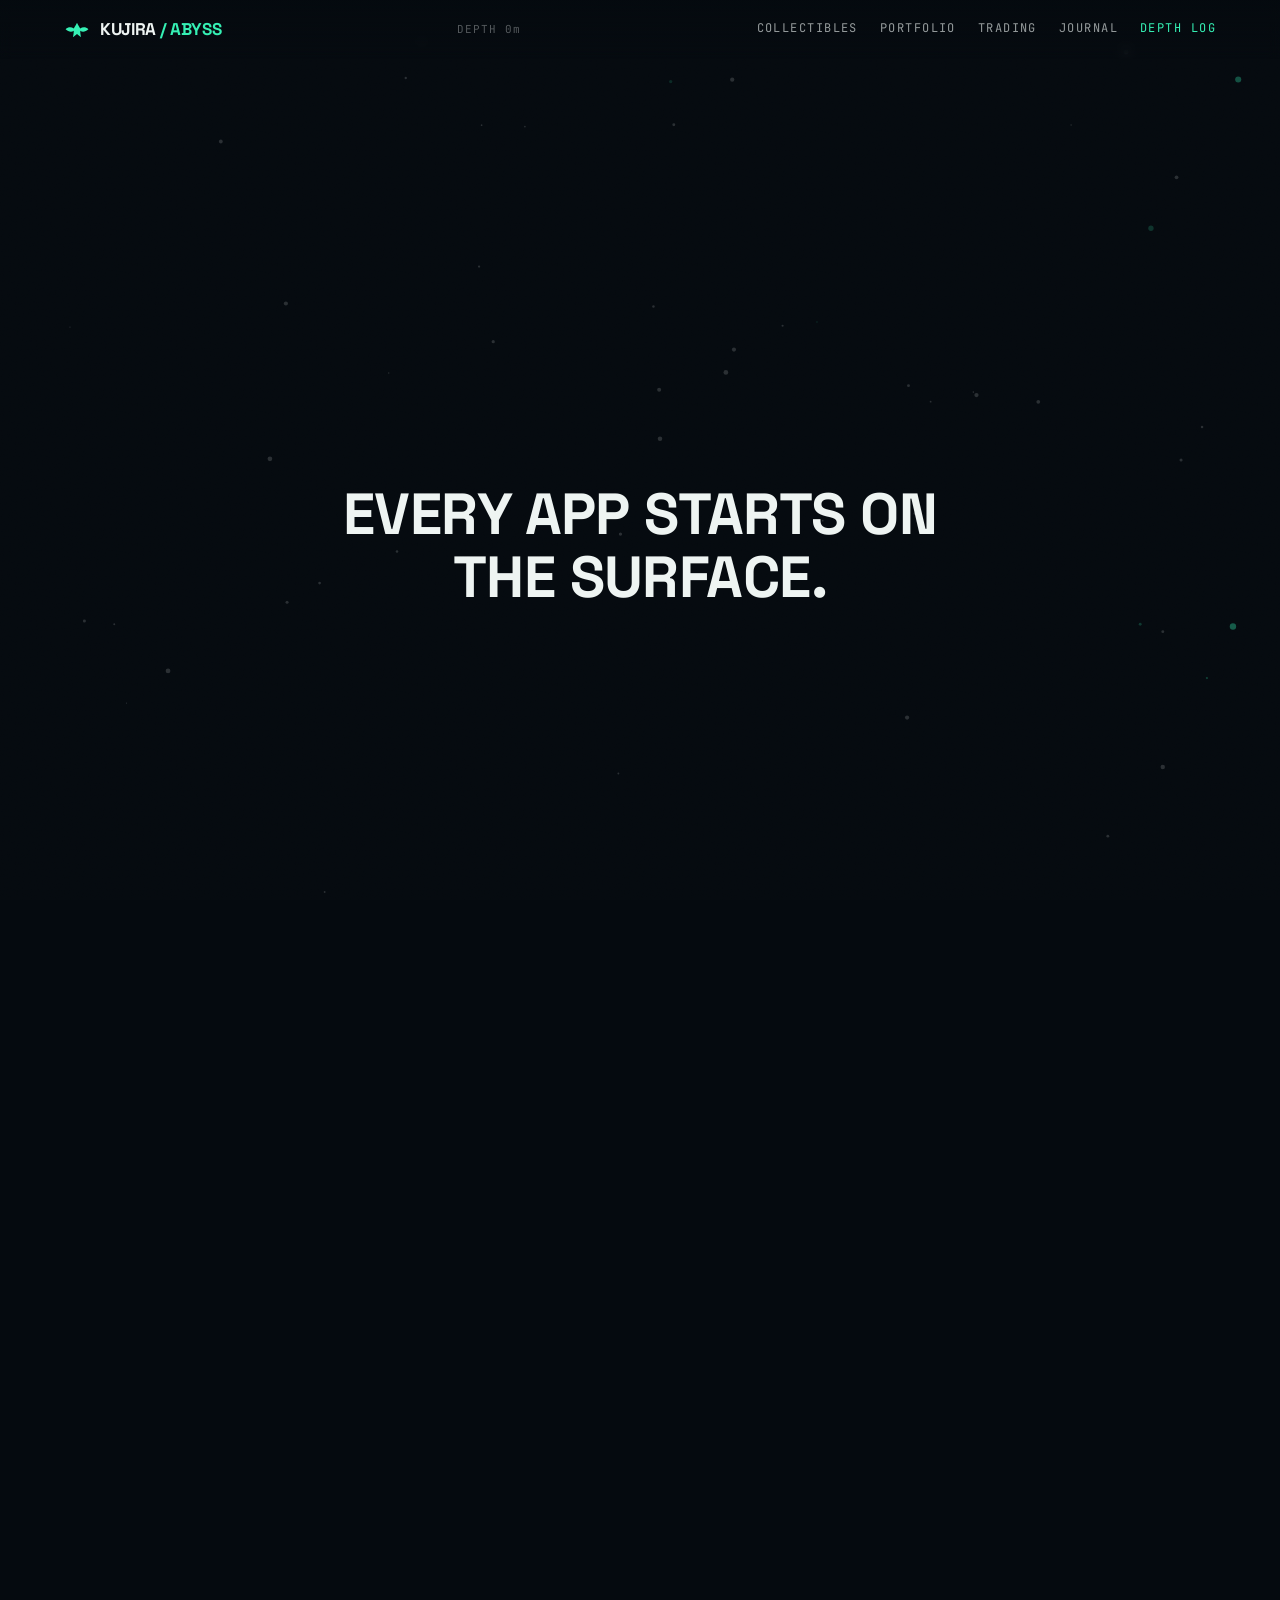
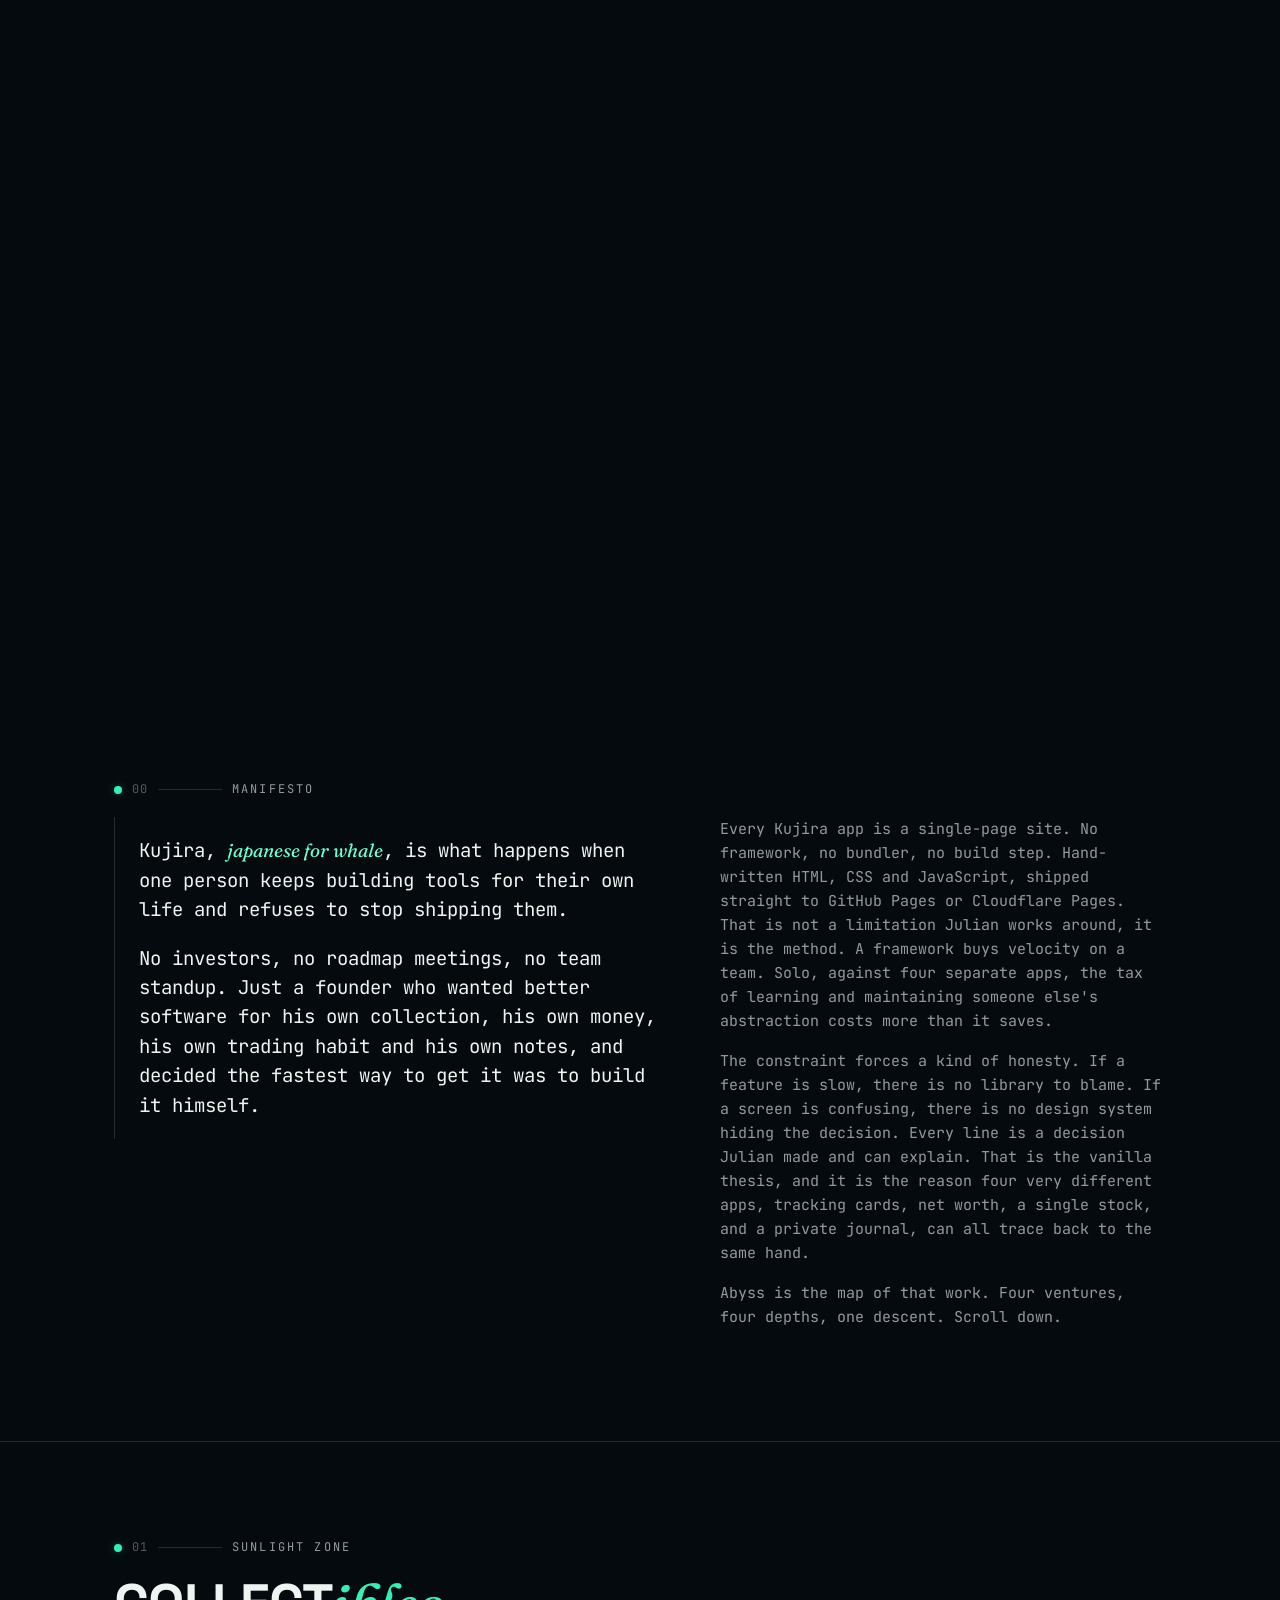
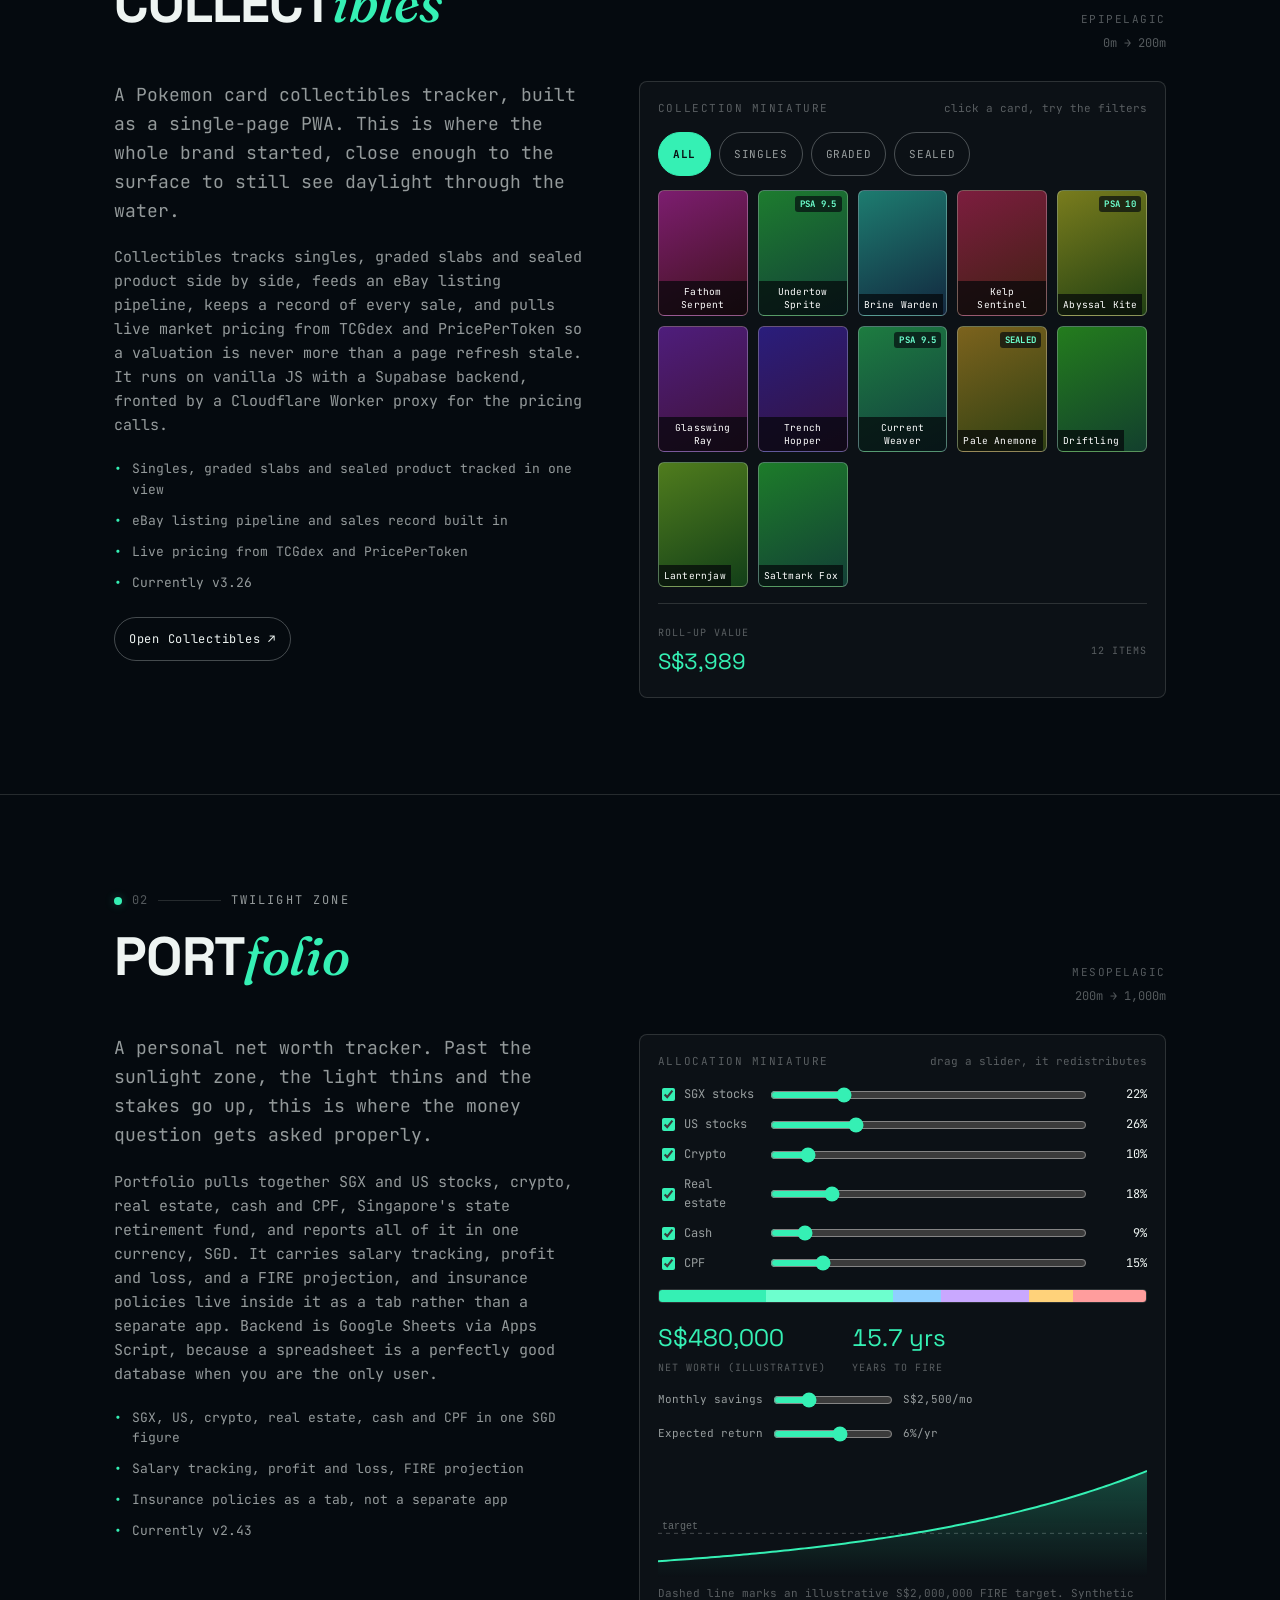
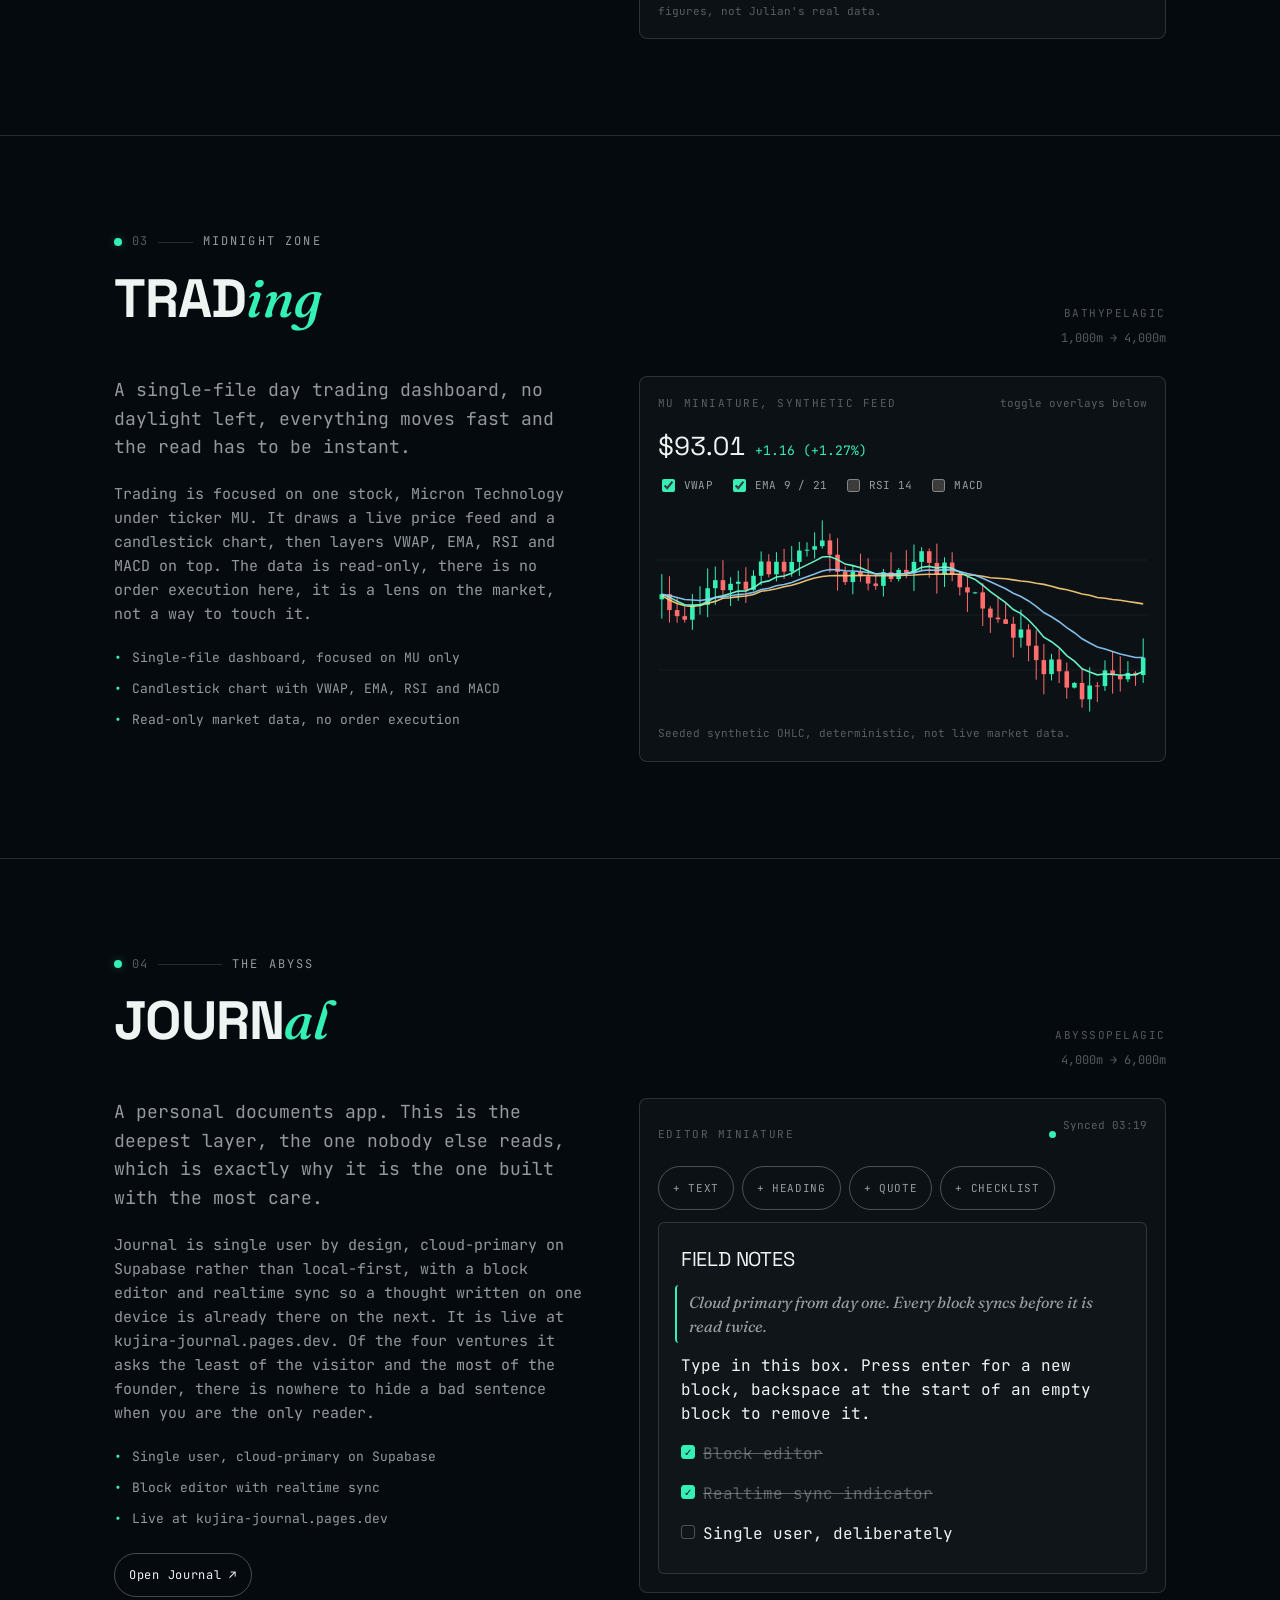
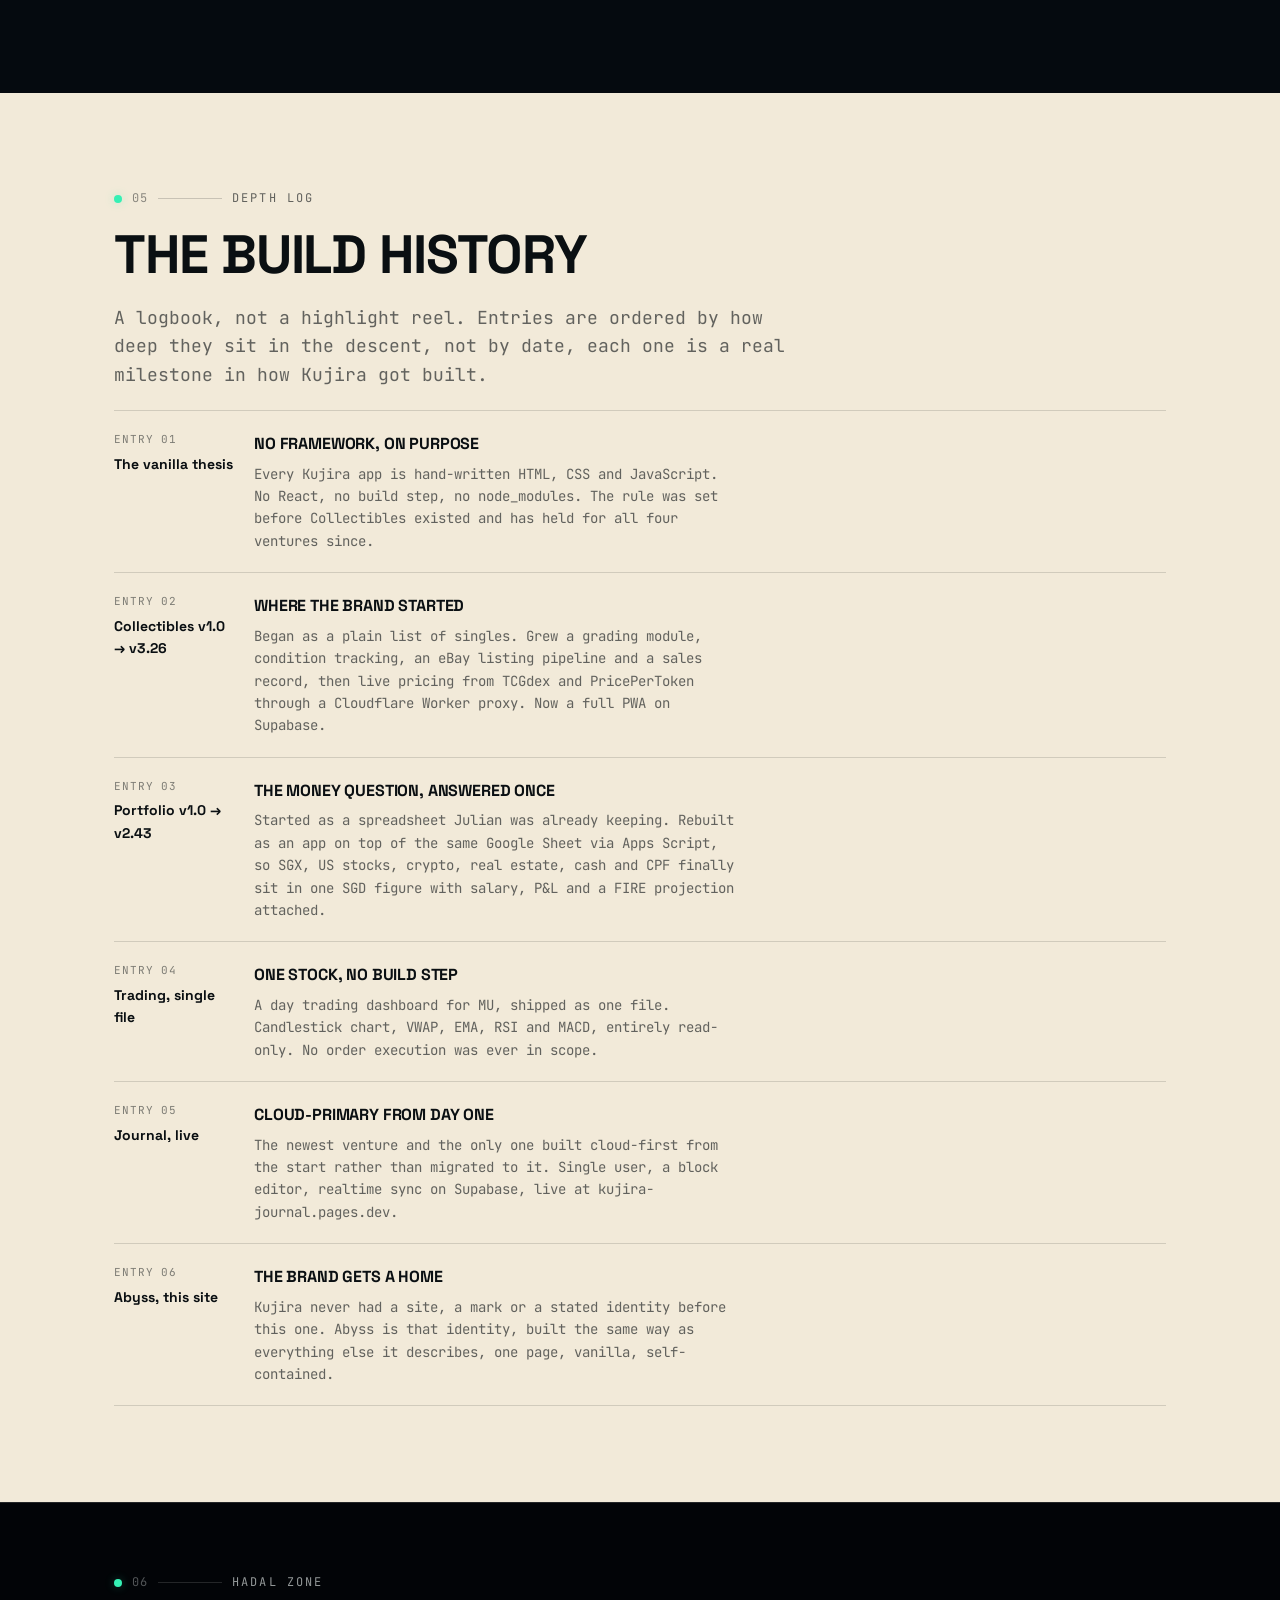
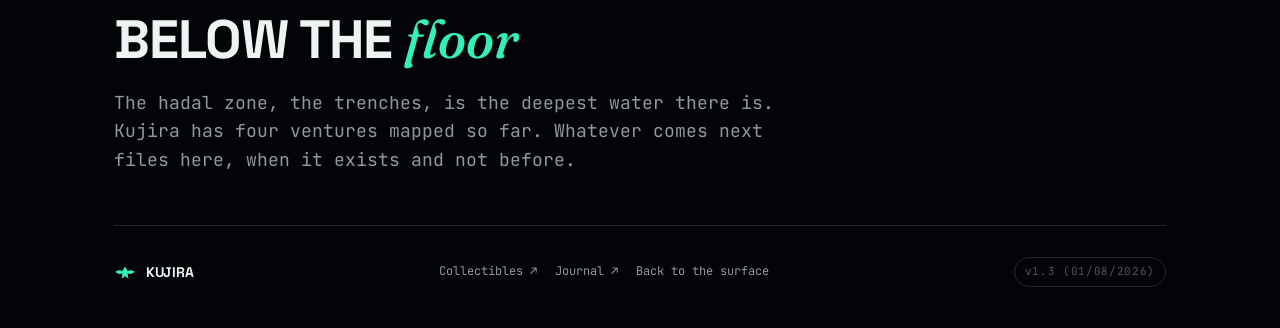
<file: index.html>
<!DOCTYPE html>
<html lang="en-SG">
<head>
<meta charset="UTF-8">
<meta name="viewport" content="width=device-width, initial-scale=1, viewport-fit=cover">
<title>ABYSS, the Kujira brand site</title>
<meta name="description" content="ABYSS is the brand site for Kujira, a solo-built family of small, sharp web apps. Descend through Collectibles, Portfolio, Trading and Journal.">
<link rel="icon" href="data:image/svg+xml,%3Csvg xmlns='http://www.w3.org/2000/svg' viewBox='0 0 64 40'%3E%3Cpath fill='%2335f0b4' d='M32 2 C28 10 24 16 24 16 C18 12 10 12 4 18 C10 24 18 26 24 22 C24 30 22 38 22 38 L32 30 L42 38 C42 38 40 30 40 22 C46 26 54 24 60 18 C54 12 46 12 40 16 C40 16 36 10 32 2 Z'/%3E%3C/svg%3E">
<link rel="preconnect" href="https://fonts.googleapis.com">
<link rel="preconnect" href="https://fonts.gstatic.com" crossorigin>
<link href="https://fonts.googleapis.com/css2?family=JetBrains+Mono:wght@400;500;700&family=Space+Grotesk:wght@700&family=Fraunces:ital,wght@1,400;1,500&display=swap" rel="stylesheet">
<link rel="stylesheet" href="./assets/style.css?v=20260729a">
</head>
<body>

<a class="skip-link" href="#main">Skip to content</a>

<!-- shared SVG sprite: whale fluke mark -->
<svg width="0" height="0" style="position:absolute" aria-hidden="true">
  <symbol id="whale-mark" viewBox="0 0 64 40">
    <path d="M32 2 C28 10 24 16 24 16 C18 12 10 12 4 18 C10 24 18 26 24 22 C24 30 22 38 22 38 L32 30 L42 38 C42 38 40 30 40 22 C46 26 54 24 60 18 C54 12 46 12 40 16 C40 16 36 10 32 2 Z" fill="currentColor"/>
  </symbol>
</svg>

<canvas id="particles" aria-hidden="true"></canvas>
<div class="grain" aria-hidden="true"></div>

<div id="boot" role="dialog" aria-label="Boot sequence">
  <svg class="boot-mark" viewBox="0 0 64 40" aria-hidden="true"><use href="#whale-mark"></use></svg>
  <div class="boot-line">Descent initiated</div>
  <div class="boot-depth" aria-live="polite">0m</div>
  <div class="boot-bar"><span></span></div>
  <button type="button" class="boot-skip">skip</button>
</div>

<header class="site-head">
  <a class="brand" href="#hero">
    <svg viewBox="0 0 64 40" style="color:var(--accent)" aria-hidden="true"><use href="#whale-mark"></use></svg>
    <span class="brand-name">KUJIRA <em>/ ABYSS</em></span>
  </a>
  <span class="depth-readout" id="depth-readout">DEPTH 0m</span>
  <nav class="site-nav" aria-label="Section navigation">
    <a href="#collectibles">Collectibles</a>
    <a href="#portfolio">Portfolio</a>
    <a href="#trading">Trading</a>
    <a href="#journal">Journal</a>
    <a href="#log">Depth log</a>
  </nav>
  <button class="nav-toggle" type="button" aria-label="Toggle navigation" aria-expanded="false">☰</button>
</header>

<main id="main">

  <!-- ================= HERO ================= -->
  <section id="hero-pin" data-zone="surface" aria-label="Introduction">
    <div class="sticky" id="hero">
      <p class="hero-line">Every app starts on the surface.</p>
      <p class="hero-line">Kujira builds <em>down</em>, not out.</p>
      <p class="hero-line">Four ventures. One founder. No framework.</p>

      <div class="hero-final">
        <svg class="hero-mark" viewBox="0 0 64 40" style="color:var(--accent)" aria-hidden="true"><use href="#whale-mark"></use></svg>
        <h1 class="hero-word">Welcome to the <em>Abyss</em></h1>
        <p class="hero-tag">Kujira is a personal parent brand. One founder in Singapore, building small, sharp, self-contained apps and sending each one <span class="serif">as deep as it needs to go</span>.</p>

        <div class="stat-row" aria-label="Kujira in numbers">
          <div class="stat"><div class="num" data-target="4" data-decimals="0">0</div><div class="cap">Ventures shipped</div></div>
          <div class="stat"><div class="num" data-target="0" data-decimals="0">0</div><div class="cap">Frameworks used</div></div>
          <div class="stat"><div class="num" data-target="1" data-decimals="0">0</div><div class="cap">Founder</div></div>
          <div class="stat"><div class="num" data-target="100" data-decimals="0" data-suffix="%">0</div><div class="cap">Vanilla JS</div></div>
        </div>

        <div class="scroll-cue"><span>begin the descent</span><span class="chev" aria-hidden="true"></span></div>
      </div>
    </div>
  </section>

  <!-- ================= MANIFESTO ================= -->
  <section id="manifesto" data-zone="surface">
    <div class="wrap">
      <div class="label"><span class="dot"></span><span class="num">00</span><span class="rule"></span><span class="cap">Manifesto</span></div>
      <div class="manifesto-grid">
        <div class="manifesto-thesis">
          <p>Kujira, <span class="serif">japanese for whale</span>, is what happens when one person keeps building tools for their own life and refuses to stop shipping them.</p>
          <p>No investors, no roadmap meetings, no team standup. Just a founder who wanted better software for his own collection, his own money, his own trading habit and his own notes, and decided the fastest way to get it was to build it himself.</p>
        </div>
        <div class="manifesto-body">
          <p class="body-copy">Every Kujira app is a single-page site. No framework, no bundler, no build step. Hand-written HTML, CSS and JavaScript, shipped straight to GitHub Pages or Cloudflare Pages. That is not a limitation Julian works around, it is the method. A framework buys velocity on a team. Solo, against four separate apps, the tax of learning and maintaining someone else's abstraction costs more than it saves.</p>
          <p class="body-copy">The constraint forces a kind of honesty. If a feature is slow, there is no library to blame. If a screen is confusing, there is no design system hiding the decision. Every line is a decision Julian made and can explain. That is the vanilla thesis, and it is the reason four very different apps, tracking cards, net worth, a single stock, and a private journal, can all trace back to the same hand.</p>
          <p class="body-copy">Abyss is the map of that work. Four ventures, four depths, one descent. Scroll down.</p>
        </div>
      </div>
    </div>
  </section>

  <!-- ================= COLLECTIBLES ================= -->
  <section class="venture" id="collectibles" data-zone="sunlight">
    <div class="wrap">
      <div class="venture-head">
        <div>
          <div class="label"><span class="dot"></span><span class="num">01</span><span class="rule"></span><span class="cap">Sunlight zone</span></div>
          <h2 class="section-title">Collect<em>ibles</em></h2>
        </div>
        <div class="venture-depth">
          <div class="zone-meta">Epipelagic</div>
          <div class="range">0m &rarr; 200m</div>
        </div>
      </div>

      <div class="venture-body">
        <div class="venture-copy">
          <p class="lede">A Pokemon card collectibles tracker, built as a single-page PWA. This is where the whole brand started, close enough to the surface to still see daylight through the water.</p>
          <p class="body-copy">Collectibles tracks singles, graded slabs and sealed product side by side, feeds an eBay listing pipeline, keeps a record of every sale, and pulls live market pricing from TCGdex and PricePerToken so a valuation is never more than a page refresh stale. It runs on vanilla JS with a Supabase backend, fronted by a Cloudflare Worker proxy for the pricing calls.</p>
          <ul class="facts">
            <li>Singles, graded slabs and sealed product tracked in one view</li>
            <li>eBay listing pipeline and sales record built in</li>
            <li>Live pricing from TCGdex and PricePerToken</li>
            <li>Currently v3.26</li>
          </ul>
          <div class="venture-links">
            <a class="pill-link" href="https://julianchow21.github.io/Kujira-Collectibles/" target="_blank" rel="noopener">Open Collectibles &#8599;</a>
          </div>
        </div>

        <div class="venture-widget">
          <div class="widget" id="coll-widget">
            <div class="widget-head">
              <span class="widget-title">Collection miniature</span>
              <span class="widget-hint">click a card, try the filters</span>
            </div>
            <div class="coll-toolbar" role="group" aria-label="Filter collection">
              <button type="button" class="chip" data-filter="all" aria-pressed="true">All</button>
              <button type="button" class="chip" data-filter="single" aria-pressed="false">Singles</button>
              <button type="button" class="chip" data-filter="graded" aria-pressed="false">Graded</button>
              <button type="button" class="chip" data-filter="sealed" aria-pressed="false">Sealed</button>
            </div>
            <div class="coll-grid" role="list" aria-label="Cards"></div>
            <div class="slab-panel"></div>
            <div class="coll-summary">
              <div><span class="cap">Roll-up value</span><br><span class="val coll-value">S$0</span></div>
              <div><span class="cap coll-count">0 items</span></div>
            </div>
          </div>
        </div>
      </div>
    </div>
  </section>

  <!-- ================= PORTFOLIO ================= -->
  <section class="venture" id="portfolio" data-zone="twilight">
    <div class="wrap">
      <div class="venture-head">
        <div>
          <div class="label"><span class="dot"></span><span class="num">02</span><span class="rule"></span><span class="cap">Twilight zone</span></div>
          <h2 class="section-title">Port<em>folio</em></h2>
        </div>
        <div class="venture-depth">
          <div class="zone-meta">Mesopelagic</div>
          <div class="range">200m &rarr; 1,000m</div>
        </div>
      </div>

      <div class="venture-body">
        <div class="venture-copy">
          <p class="lede">A personal net worth tracker. Past the sunlight zone, the light thins and the stakes go up, this is where the money question gets asked properly.</p>
          <p class="body-copy">Portfolio pulls together SGX and US stocks, crypto, real estate, cash and CPF, Singapore's state retirement fund, and reports all of it in one currency, SGD. It carries salary tracking, profit and loss, and a FIRE projection, and insurance policies live inside it as a tab rather than a separate app. Backend is Google Sheets via Apps Script, because a spreadsheet is a perfectly good database when you are the only user.</p>
          <ul class="facts">
            <li>SGX, US, crypto, real estate, cash and CPF in one SGD figure</li>
            <li>Salary tracking, profit and loss, FIRE projection</li>
            <li>Insurance policies as a tab, not a separate app</li>
            <li>Currently v2.43</li>
          </ul>
        </div>

        <div class="venture-widget">
          <div class="widget" id="pf-widget">
            <div class="widget-head">
              <span class="widget-title">Allocation miniature</span>
              <span class="widget-hint">drag a slider, it redistributes</span>
            </div>
            <div class="alloc-rows"></div>
            <div class="alloc-bar" aria-hidden="true"></div>
            <div class="pf-empty" style="display:none;"></div>
            <div class="pf-figures">
              <div class="fig"><div class="num pf-networth">S$0</div><div class="cap">Net worth (illustrative)</div></div>
              <div class="fig"><div class="num pf-years">n/a</div><div class="cap">Years to FIRE</div></div>
            </div>
            <div class="pf-controls">
              <label>Monthly savings<input type="range" id="pf-savings" min="500" max="8000" step="100" value="2500"><span id="pf-savings-out"></span></label>
              <label>Expected return<input type="range" id="pf-return" min="2" max="9" step="1" value="6"><span id="pf-return-out"></span></label>
            </div>
            <canvas class="pf-canvas" style="width:100%;height:120px;"></canvas>
            <div class="widget-hint">Dashed line marks an illustrative S$2,000,000 FIRE target. Synthetic figures, not Julian's real data.</div>
          </div>
        </div>
      </div>
    </div>
  </section>

  <!-- ================= TRADING ================= -->
  <section class="venture" id="trading" data-zone="midnight">
    <div class="wrap">
      <div class="venture-head">
        <div>
          <div class="label"><span class="dot"></span><span class="num">03</span><span class="rule"></span><span class="cap">Midnight zone</span></div>
          <h2 class="section-title">Trad<em>ing</em></h2>
        </div>
        <div class="venture-depth">
          <div class="zone-meta">Bathypelagic</div>
          <div class="range">1,000m &rarr; 4,000m</div>
        </div>
      </div>

      <div class="venture-body">
        <div class="venture-copy">
          <p class="lede">A single-file day trading dashboard, no daylight left, everything moves fast and the read has to be instant.</p>
          <p class="body-copy">Trading is focused on one stock, Micron Technology under ticker MU. It draws a live price feed and a candlestick chart, then layers VWAP, EMA, RSI and MACD on top. The data is read-only, there is no order execution here, it is a lens on the market, not a way to touch it.</p>
          <ul class="facts">
            <li>Single-file dashboard, focused on MU only</li>
            <li>Candlestick chart with VWAP, EMA, RSI and MACD</li>
            <li>Read-only market data, no order execution</li>
          </ul>
        </div>

        <div class="venture-widget">
          <div class="widget" id="tr-widget">
            <div class="widget-head">
              <span class="widget-title">MU miniature, synthetic feed</span>
              <span class="widget-hint">toggle overlays below</span>
            </div>
            <div class="tr-price"><span class="p">$0.00</span><span class="chg">+0.00 (+0.00%)</span></div>
            <div class="tr-toolbar" role="group" aria-label="Toggle indicators">
              <label><input type="checkbox" data-indicator="vwap" checked> VWAP</label>
              <label><input type="checkbox" data-indicator="ema" checked> EMA 9 / 21</label>
              <label><input type="checkbox" data-indicator="rsi"> RSI 14</label>
              <label><input type="checkbox" data-indicator="macd"> MACD</label>
            </div>
            <canvas class="tr-canvas"></canvas>
            <div class="tr-sub-row tr-rsi-row"><div class="tr-sub-label">RSI 14</div><canvas class="tr-sub tr-rsi"></canvas></div>
            <div class="tr-sub-row tr-macd-row"><div class="tr-sub-label">MACD (12, 26, 9)</div><canvas class="tr-sub tr-macd"></canvas></div>
            <div class="widget-hint">Seeded synthetic OHLC, deterministic, not live market data.</div>
          </div>
        </div>
      </div>
    </div>
  </section>

  <!-- ================= JOURNAL ================= -->
  <section class="venture" id="journal" data-zone="abyss">
    <div class="wrap">
      <div class="venture-head">
        <div>
          <div class="label"><span class="dot"></span><span class="num">04</span><span class="rule"></span><span class="cap">The abyss</span></div>
          <h2 class="section-title">Journ<em>al</em></h2>
        </div>
        <div class="venture-depth">
          <div class="zone-meta">Abyssopelagic</div>
          <div class="range">4,000m &rarr; 6,000m</div>
        </div>
      </div>

      <div class="venture-body">
        <div class="venture-copy">
          <p class="lede">A personal documents app. This is the deepest layer, the one nobody else reads, which is exactly why it is the one built with the most care.</p>
          <p class="body-copy">Journal is single user by design, cloud-primary on Supabase rather than local-first, with a block editor and realtime sync so a thought written on one device is already there on the next. It is live at kujira-journal.pages.dev. Of the four ventures it asks the least of the visitor and the most of the founder, there is nowhere to hide a bad sentence when you are the only reader.</p>
          <ul class="facts">
            <li>Single user, cloud-primary on Supabase</li>
            <li>Block editor with realtime sync</li>
            <li>Live at kujira-journal.pages.dev</li>
          </ul>
          <div class="venture-links">
            <a class="pill-link" href="https://kujira-journal.pages.dev" target="_blank" rel="noopener">Open Journal &#8599;</a>
          </div>
        </div>

        <div class="venture-widget">
          <div class="widget" id="jr-widget">
            <div class="widget-head">
              <span class="widget-title">Editor miniature</span>
              <span class="jr-sync"><span class="dot"></span><span class="label">Synced</span></span>
            </div>
            <div class="jr-toolbar" role="group" aria-label="Add block">
              <button type="button" class="chip" data-add="text">+ Text</button>
              <button type="button" class="chip" data-add="h1">+ Heading</button>
              <button type="button" class="chip" data-add="quote">+ Quote</button>
              <button type="button" class="chip" data-add="check">+ Checklist</button>
            </div>
            <div class="jr-doc"></div>
          </div>
        </div>
      </div>
    </div>
  </section>

  <!-- ================= DEPTH LOG (light beat) ================= -->
  <section id="log" data-zone="floor">
    <div class="wrap on-light">
      <div class="label on-light"><span class="dot"></span><span class="num">05</span><span class="rule"></span><span class="cap">Depth log</span></div>
      <h2 class="section-title">The build history</h2>
      <p class="lede">A logbook, not a highlight reel. Entries are ordered by how deep they sit in the descent, not by date, each one is a real milestone in how Kujira got built.</p>

      <div class="log-entries">
        <div class="log-entry">
          <div><div class="tag">Entry 01</div><div class="ver">The vanilla thesis</div></div>
          <div><h3>No framework, on purpose</h3><p>Every Kujira app is hand-written HTML, CSS and JavaScript. No React, no build step, no node_modules. The rule was set before Collectibles existed and has held for all four ventures since.</p></div>
        </div>
        <div class="log-entry">
          <div><div class="tag">Entry 02</div><div class="ver">Collectibles v1.0 &rarr; v3.26</div></div>
          <div><h3>Where the brand started</h3><p>Began as a plain list of singles. Grew a grading module, condition tracking, an eBay listing pipeline and a sales record, then live pricing from TCGdex and PricePerToken through a Cloudflare Worker proxy. Now a full PWA on Supabase.</p></div>
        </div>
        <div class="log-entry">
          <div><div class="tag">Entry 03</div><div class="ver">Portfolio v1.0 &rarr; v2.43</div></div>
          <div><h3>The money question, answered once</h3><p>Started as a spreadsheet Julian was already keeping. Rebuilt as an app on top of the same Google Sheet via Apps Script, so SGX, US stocks, crypto, real estate, cash and CPF finally sit in one SGD figure with salary, P&amp;L and a FIRE projection attached.</p></div>
        </div>
        <div class="log-entry">
          <div><div class="tag">Entry 04</div><div class="ver">Trading, single file</div></div>
          <div><h3>One stock, no build step</h3><p>A day trading dashboard for MU, shipped as one file. Candlestick chart, VWAP, EMA, RSI and MACD, entirely read-only. No order execution was ever in scope.</p></div>
        </div>
        <div class="log-entry">
          <div><div class="tag">Entry 05</div><div class="ver">Journal, live</div></div>
          <div><h3>Cloud-primary from day one</h3><p>The newest venture and the only one built cloud-first from the start rather than migrated to it. Single user, a block editor, realtime sync on Supabase, live at kujira-journal.pages.dev.</p></div>
        </div>
        <div class="log-entry">
          <div><div class="tag">Entry 06</div><div class="ver">Abyss, this site</div></div>
          <div><h3>The brand gets a home</h3><p>Kujira never had a site, a mark or a stated identity before this one. Abyss is that identity, built the same way as everything else it describes, one page, vanilla, self-contained.</p></div>
        </div>
      </div>
    </div>
  </section>

  <!-- ================= FLOOR / FOOTER ================= -->
  <section id="floor" data-zone="floor">
    <div class="wrap">
      <div class="label"><span class="dot"></span><span class="num">06</span><span class="rule"></span><span class="cap">Hadal zone</span></div>
      <h2 class="section-title">Below the <em>floor</em></h2>
      <p class="lede floor-copy">The hadal zone, the trenches, is the deepest water there is. Kujira has four ventures mapped so far. Whatever comes next files here, when it exists and not before.</p>
    </div>
    <div class="wrap">
      <footer class="site-foot">
        <a class="brand" href="#hero">
          <svg viewBox="0 0 64 40" style="color:var(--accent);width:22px;height:15px;" aria-hidden="true"><use href="#whale-mark"></use></svg>
          <span class="brand-name" style="font-size:14px;">KUJIRA</span>
        </a>
        <div class="foot-links">
          <a href="https://julianchow21.github.io/Kujira-Collectibles/" target="_blank" rel="noopener">Collectibles &#8599;</a>
          <a href="https://kujira-journal.pages.dev" target="_blank" rel="noopener">Journal &#8599;</a>
          <a href="#hero">Back to the surface</a>
        </div>
        <span class="version-badge">v1.3 (01/08/2026)</span>
      </footer>
    </div>
  </section>

</main>

<script src="./assets/data.js?v=20260721b"></script>
<script src="./assets/app.js?v=20260721c"></script>
<script src="./assets/collectibles.js?v=20260721b"></script>
<script src="./assets/portfolio.js?v=20260721b"></script>
<script src="./assets/trading.js?v=20260721b"></script>
<script src="./assets/journal.js?v=20260721b"></script>
</body>
</html>
</file>
<file: assets/style.css>
/* ABYSS, brand site for Kujira. Design tokens and layout. */

:root{
  --bg: #050a0f;
  --bg-1: #071019;
  --bg-2: #050c14;
  --bg-3: #04080d;
  --bg-4: #020407;
  --cream: #f2ead9;
  --cream-dim: #cfc6b3;
  --ink: #eef4f2;
  --ink-muted: rgba(238,244,242,0.62);
  --ink-faint: rgba(238,244,242,0.34);
  --accent: #35f0b4;
  --accent-strong: #6dffce;
  --accent-dim: rgba(53,240,180,0.28);
  --hairline: rgba(238,244,242,0.14);
  --hairline-strong: rgba(238,244,242,0.28);
  --dark-ink: #0a0f12;
  --dark-ink-muted: rgba(10,15,18,0.62);

  --font-mono: 'JetBrains Mono', ui-monospace, 'SF Mono', 'Cascadia Code', Consolas, 'Liberation Mono', monospace;
  --font-display: 'Space Grotesk', 'Arial Black', Impact, Helvetica, Arial, sans-serif;
  --font-serif: 'Fraunces', Georgia, 'Times New Roman', serif;

  --pad: clamp(20px, 5vw, 64px);
  --maxw: 1180px;

  color-scheme: dark;
}

*,*::before,*::after{ box-sizing:border-box; }
html{ scroll-behavior:smooth; }
@media (prefers-reduced-motion: reduce){
  html{ scroll-behavior:auto; }
}

html,body{ margin:0; padding:0; }

body{
  background:var(--bg);
  color:var(--ink);
  font-family:var(--font-mono);
  font-size:16px;
  line-height:1.6;
  -webkit-font-smoothing:antialiased;
  transition:background-color 900ms ease;
  overflow-x:hidden;
  min-height:100vh;
}

body[data-zone="twilight"]{ background:var(--bg-1); }
body[data-zone="midnight"]{ background:var(--bg-2); }
body[data-zone="abyss"]{ background:var(--bg-3); }
body[data-zone="floor"]{ background:var(--bg-4); }

img,svg{ display:block; max-width:100%; }
a{ color:inherit; }
button{ font-family:inherit; }

::selection{ background:var(--accent); color:var(--dark-ink); }

.wrap{ max-width:var(--maxw); margin:0 auto; padding-left:var(--pad); padding-right:var(--pad); }

.visually-hidden{
  position:absolute; width:1px; height:1px; overflow:hidden;
  clip:rect(0 0 0 0); white-space:nowrap; border:0; padding:0; margin:-1px;
}

.skip-link{
  position:fixed; top:-60px; left:12px; z-index:9999;
  background:var(--accent); color:var(--dark-ink); padding:10px 16px;
  font-family:var(--font-mono); font-weight:700; font-size:13px; text-decoration:none;
  transition:top .2s ease; border-radius:3px;
}
.skip-link:focus{ top:12px; }

/* ---------- grain overlay ---------- */
.grain{
  position:fixed; inset:0; z-index:60; pointer-events:none;
  opacity:.05; mix-blend-mode:overlay;
  background-image:url("data:image/svg+xml,%3Csvg xmlns='http://www.w3.org/2000/svg' width='140' height='140'%3E%3Cfilter id='n'%3E%3CfeTurbulence type='fractalNoise' baseFrequency='0.85' numOctaves='3' stitchTiles='stitch'/%3E%3C/filter%3E%3Crect width='100%25' height='100%25' filter='url(%23n)'/%3E%3C/svg%3E");
  background-size:140px 140px;
}

/* ---------- particle field ---------- */
#particles{
  position:fixed; inset:0; z-index:0; pointer-events:none;
}

/* ---------- boot sequence ---------- */
#boot{
  position:fixed; inset:0; z-index:200; background:var(--bg-4);
  color:var(--accent); font-family:var(--font-mono);
  display:flex; flex-direction:column; align-items:center; justify-content:center;
  gap:18px; transition:opacity .6s ease, visibility .6s ease;
}
#boot.hidden{ opacity:0; visibility:hidden; pointer-events:none; }
#boot .boot-mark{ width:54px; height:34px; opacity:.9; }
#boot .boot-line{ font-size:13px; letter-spacing:.18em; text-transform:uppercase; color:var(--ink-muted); }
#boot .boot-depth{ font-size:34px; font-weight:700; letter-spacing:.04em; color:var(--accent); font-variant-numeric:tabular-nums; }
#boot .boot-bar{ width:min(260px,70vw); height:2px; background:var(--hairline); position:relative; overflow:hidden; }
#boot .boot-bar span{ position:absolute; inset:0; width:0%; background:var(--accent); transition:width .1s linear; }
#boot .boot-skip{ margin-top:8px; font-size:11px; color:var(--ink-faint); letter-spacing:.08em; background:none; border:none; cursor:pointer; text-decoration:underline; display:inline-flex; align-items:center; justify-content:center; min-height:44px; padding:0 10px; }

/* ---------- header ---------- */
header.site-head{
  position:fixed; top:0; left:0; right:0; z-index:100;
  background:linear-gradient(to bottom, rgba(5,10,15,.92), rgba(5,10,15,0));
  backdrop-filter:blur(6px);
  padding:16px var(--pad);
  display:flex; align-items:center; justify-content:space-between; gap:16px;
}
.brand{ display:flex; align-items:center; gap:10px; text-decoration:none; }
.brand svg{ width:26px; height:18px; }
.brand .brand-name{
  font-family:var(--font-display); font-weight:700; letter-spacing:-.02em;
  text-transform:uppercase; font-size:17px; color:var(--ink);
}
.brand .brand-name em{ font-style:normal; color:var(--accent); }

nav.site-nav{ display:flex; align-items:center; gap:22px; }
nav.site-nav a{
  font-size:12px; letter-spacing:.12em; text-transform:uppercase; text-decoration:none;
  color:var(--ink-muted); position:relative; padding-bottom:3px;
}
nav.site-nav a:hover, nav.site-nav a:focus-visible{ color:var(--accent); }
nav.site-nav a.active{ color:var(--accent); }

.depth-readout{
  font-size:11px; letter-spacing:.1em; color:var(--ink-faint);
  font-variant-numeric:tabular-nums; white-space:nowrap;
}
.nav-toggle{
  display:none; background:none; border:1px solid var(--hairline-strong); color:var(--ink);
  width:38px; height:34px; border-radius:3px; cursor:pointer;
  position:relative; z-index:1; /* stay above the fixed open drawer so the tap closes it */
}

/* ---------- labels (dot + number + hairline + caption) ---------- */
.label{ display:flex; align-items:center; gap:10px; margin-bottom:18px; }
.label .dot{ width:8px; height:8px; border-radius:50%; background:var(--accent); flex:none; box-shadow:0 0 10px var(--accent-dim); }
.label .num{ font-size:12px; color:var(--ink-faint); letter-spacing:.08em; flex:none; }
.label .rule{ height:1px; background:var(--hairline); flex:1 1 32px; max-width:64px; }
.label .cap{ font-size:12px; letter-spacing:.18em; text-transform:uppercase; color:var(--ink-muted); }
.label.on-light .cap{ color:var(--dark-ink-muted); }
.label.on-light .rule{ background:rgba(10,15,18,.18); }
.label.on-light .num{ color:rgba(10,15,18,.45); }

/* ---------- sections generic ---------- */
section{ position:relative; z-index:1; padding:96px 0; }
.zone-meta{
  font-size:11px; letter-spacing:.14em; text-transform:uppercase; color:var(--ink-faint);
  margin-bottom:6px;
}
h2.section-title{
  font-family:var(--font-display); text-transform:uppercase; font-weight:700;
  letter-spacing:-.02em; font-size:clamp(30px,5vw,54px); line-height:1.02; margin:0 0 22px;
}
h2.section-title em{ font-family:var(--font-serif); font-style:italic; font-weight:500; color:var(--accent); text-transform:none; letter-spacing:0; }
p.lede{ font-size:clamp(15px,2vw,18px); color:var(--ink-muted); max-width:62ch; margin:0 0 20px; }
p.body-copy{ color:var(--ink-muted); max-width:64ch; margin:0 0 16px; font-size:15px; }
.on-light p.body-copy, .on-light p.lede{ color:var(--dark-ink-muted); }
.on-light h2.section-title{ color:var(--dark-ink); }

/* ---------- hero ---------- */
#hero-pin{ height:260vh; position:relative; z-index:2; }
#hero-pin .sticky{
  position:sticky; top:0; height:100vh; display:flex; flex-direction:column;
  align-items:center; justify-content:center; text-align:center; overflow:hidden;
  padding:0 var(--pad);
}
.hero-line{
  position:absolute; font-family:var(--font-display); text-transform:uppercase;
  font-weight:700; letter-spacing:-.01em; font-size:clamp(24px,5.4vw,58px);
  color:var(--ink); opacity:0; transform:translateY(24px) scale(.96);
  max-width:16ch; line-height:1.08;
}
.hero-line em{ font-family:var(--font-serif); font-style:italic; font-weight:500; color:var(--accent); text-transform:none; letter-spacing:0; }
.hero-final{ position:relative; opacity:0; transform:translateY(16px); transition:opacity .5s ease, transform .5s ease; }
.hero-final.show{ opacity:1; transform:translateY(0); }
.hero-mark{ width:76px; height:50px; margin:0 auto 20px; }
.hero-word{
  font-family:var(--font-display); text-transform:uppercase; font-weight:700;
  letter-spacing:-.02em; font-size:clamp(46px,11vw,128px); line-height:.92; margin:0;
}
.hero-word em{ font-style:normal; color:var(--accent); }
.hero-tag{
  font-size:clamp(14px,2vw,18px); color:var(--ink-muted); margin:14px auto 0; max-width:44ch;
}
.hero-tag .serif{ font-family:var(--font-serif); font-style:italic; color:var(--accent-strong); }
.scroll-cue{
  margin-top:34px; font-size:11px; letter-spacing:.16em; text-transform:uppercase; color:var(--ink-faint);
  display:flex; flex-direction:column; align-items:center; gap:8px;
}
.scroll-cue .chev{ width:10px; height:10px; border-right:1px solid var(--ink-faint); border-bottom:1px solid var(--ink-faint); transform:rotate(45deg); animation:bob 1.8s ease-in-out infinite; }
@keyframes bob{ 0%,100%{ transform:translateY(0) rotate(45deg);} 50%{ transform:translateY(6px) rotate(45deg);} }
@media (prefers-reduced-motion: reduce){ .scroll-cue .chev{ animation:none; } }

.stat-row{
  display:grid; grid-template-columns:repeat(4,minmax(0,1fr)); gap:18px;
  margin-top:44px; max-width:640px; margin-left:auto; margin-right:auto;
}
.stat{ text-align:center; }
.stat .num{
  font-family:var(--font-display); font-weight:700; font-size:clamp(22px,4vw,36px);
  color:var(--accent); font-variant-numeric:tabular-nums; letter-spacing:-.01em;
}
.stat .cap{ font-size:10px; letter-spacing:.1em; text-transform:uppercase; color:var(--ink-faint); margin-top:4px; }

/* ---------- manifesto ---------- */
#manifesto{ padding-top:40px; }
.manifesto-grid{ display:grid; grid-template-columns:1.1fr .9fr; gap:60px; align-items:start; }
.manifesto-thesis{ border-left:1px solid var(--hairline); padding-left:24px; }
.manifesto-thesis p{ color:var(--ink); font-size:clamp(16px,2vw,19px); line-height:1.55; }
.manifesto-thesis .serif{ font-family:var(--font-serif); font-style:italic; color:var(--accent-strong); }

/* ---------- venture sections ---------- */
.venture{ border-top:1px solid var(--hairline); }
.venture-head{ display:flex; align-items:flex-end; justify-content:space-between; gap:20px; flex-wrap:wrap; margin-bottom:8px; }
.venture-depth{ text-align:right; }
.venture-depth .range{ font-size:12px; color:var(--ink-faint); font-variant-numeric:tabular-nums; }
.venture-body{ display:grid; grid-template-columns:.95fr 1.05fr; gap:48px; align-items:start; margin-top:28px; }
.venture-copy .facts{ list-style:none; margin:22px 0 0; padding:0; display:flex; flex-direction:column; gap:10px; }
.venture-copy .facts li{ font-size:13px; color:var(--ink-muted); display:flex; gap:10px; }
.venture-copy .facts li::before{ content:'\2022'; color:var(--accent); flex:none; }
.venture-links{ margin-top:24px; display:flex; gap:14px; flex-wrap:wrap; }
.pill-link{
  display:inline-flex; align-items:center; gap:8px; font-size:12px; letter-spacing:.06em;
  text-decoration:none; color:var(--ink); border:1px solid var(--hairline-strong);
  padding:9px 14px; border-radius:999px; transition:border-color .2s ease, color .2s ease;
  min-height:44px; box-sizing:border-box;
}
.pill-link:hover, .pill-link:focus-visible{ border-color:var(--accent); color:var(--accent); }
.pill-link.disabled{ opacity:.45; pointer-events:none; }

.widget{
  background:rgba(238,244,242,0.03); border:1px solid var(--hairline); border-radius:8px;
  padding:18px; min-height:320px;
}
.widget-head{ display:flex; align-items:center; justify-content:space-between; margin-bottom:14px; gap:10px; flex-wrap:wrap; }
.widget-title{ font-size:11px; letter-spacing:.14em; text-transform:uppercase; color:var(--ink-faint); }
.widget-hint{ font-size:11px; color:var(--ink-faint); }

/* ---------- collectibles widget ---------- */
.coll-toolbar{ display:flex; gap:8px; flex-wrap:wrap; margin-bottom:14px; }
.chip{
  font-size:11px; letter-spacing:.06em; text-transform:uppercase; color:var(--ink-muted);
  background:transparent; border:1px solid var(--hairline-strong); border-radius:999px;
  padding:10px 14px; min-height:44px; cursor:pointer; transition:.15s ease;
}
.chip[aria-pressed="true"]{ background:var(--accent); border-color:var(--accent); color:var(--dark-ink); font-weight:700; }
.coll-grid{ display:grid; grid-template-columns:repeat(auto-fill,minmax(84px,1fr)); gap:10px; }
.card-tile{
  aspect-ratio:5/7; border-radius:6px; border:1px solid var(--hairline-strong); cursor:pointer;
  position:relative; overflow:hidden; padding:0; background-size:cover; background-position:center;
  display:flex; flex-direction:column; justify-content:flex-end; transition:transform .15s ease, border-color .15s ease;
}
.card-tile:hover, .card-tile:focus-visible{ transform:translateY(-4px); border-color:var(--accent); outline:none; }
.card-tile .badge{
  position:absolute; top:5px; right:5px; font-size:9px; font-weight:700; padding:2px 5px;
  border-radius:3px; background:rgba(5,10,15,.7); color:var(--accent-strong); letter-spacing:.03em;
}
.card-tile .cname{ font-size:9.5px; color:#fff; background:rgba(3,6,9,.72); padding:4px 5px; letter-spacing:.02em; }
.card-tile.selected{ border-color:var(--accent); box-shadow:0 0 0 2px var(--accent-dim); }
.coll-empty{ grid-column:1/-1; text-align:center; padding:36px 10px; color:var(--ink-faint); font-size:13px; }
.coll-summary{ display:flex; justify-content:space-between; align-items:center; margin-top:16px; padding-top:14px; border-top:1px solid var(--hairline); flex-wrap:wrap; gap:8px; }
.coll-summary .val{ font-family:var(--font-display); font-size:22px; color:var(--accent); font-variant-numeric:tabular-nums; }
.coll-summary .cap{ font-size:10px; letter-spacing:.1em; text-transform:uppercase; color:var(--ink-faint); }
.slab-panel{
  margin-top:14px; border-top:1px dashed var(--hairline); padding-top:14px; display:none; gap:14px;
}
.slab-panel.show{ display:flex; }
.slab-art{ width:74px; height:104px; border-radius:5px; flex:none; background-size:cover; background-position:center; border:1px solid var(--hairline-strong); }
.slab-info .sname{ font-weight:700; font-size:14px; }
.slab-info .srow{ font-size:12px; color:var(--ink-muted); margin-top:4px; }
.grade-badge{ display:inline-block; font-size:11px; font-weight:700; padding:2px 7px; border-radius:3px; margin-right:6px; }
.grade-badge.grade-10{ background:var(--accent); color:var(--dark-ink); }
.grade-badge.grade-9{ background:rgba(53,240,180,.35); color:var(--accent-strong); }
.grade-badge.grade-raw{ background:rgba(238,244,242,.14); color:var(--ink-muted); }

/* ---------- portfolio widget ---------- */
.alloc-row{ display:grid; grid-template-columns:100px 1fr 52px; align-items:center; gap:10px; margin-bottom:10px; }
.alloc-row label{ font-size:12px; color:var(--ink-muted); display:flex; align-items:center; gap:6px; }
.alloc-row input[type="range"]{ width:100%; accent-color:var(--accent); }
.alloc-row .pct{ text-align:right; font-size:12px; font-variant-numeric:tabular-nums; color:var(--ink); }
.alloc-row input[type="checkbox"]{ accent-color:var(--accent); }
.alloc-row.disabled label{ opacity:.4; text-decoration:line-through; }
.alloc-bar{ display:flex; height:14px; border-radius:4px; overflow:hidden; margin:16px 0; border:1px solid var(--hairline); }
.alloc-bar span{ height:100%; }
.pf-figures{ display:flex; gap:26px; flex-wrap:wrap; margin:14px 0; }
.pf-figures .fig .num{ font-family:var(--font-display); font-size:24px; color:var(--accent); font-variant-numeric:tabular-nums; }
.pf-figures .fig .cap{ font-size:10px; letter-spacing:.1em; text-transform:uppercase; color:var(--ink-faint); margin-top:2px; }
.pf-controls{ display:flex; gap:14px; align-items:center; margin:14px 0; flex-wrap:wrap; }
.pf-controls label{ font-size:11px; color:var(--ink-muted); display:flex; align-items:center; gap:8px; }
.pf-controls input[type="range"]{ accent-color:var(--accent); width:120px; }
.pf-empty{ font-size:12px; color:var(--ink-faint); border:1px dashed var(--hairline-strong); padding:14px; border-radius:6px; margin-top:10px; }

/* ---------- trading widget ---------- */
.tr-toolbar{ display:flex; gap:16px; flex-wrap:wrap; margin-bottom:10px; }
.tr-toolbar label{ font-size:11px; color:var(--ink-muted); display:flex; align-items:center; gap:6px; letter-spacing:.02em; }
.tr-toolbar input[type="checkbox"]{ accent-color:var(--accent); }
.tr-price{ display:flex; align-items:baseline; gap:10px; margin-bottom:8px; }
.tr-price .p{ font-family:var(--font-display); font-size:26px; color:var(--ink); font-variant-numeric:tabular-nums; }
.tr-price .chg{ font-size:13px; font-variant-numeric:tabular-nums; }
.tr-price .chg.up{ color:var(--accent); } .tr-price .chg.down{ color:#ff6d6d; }
canvas.tr-canvas{ width:100%; height:220px; display:block; border-radius:4px; }
canvas.tr-sub{ width:100%; height:60px; display:block; margin-top:6px; border-radius:4px; }
.tr-sub-row{ display:none; }
.tr-sub-row.show{ display:block; }
.tr-sub-label{ font-size:10px; color:var(--ink-faint); letter-spacing:.08em; margin:6px 0 2px; }

/* ---------- journal widget ---------- */
.jr-toolbar{ display:flex; gap:8px; flex-wrap:wrap; margin-bottom:12px; }
.jr-sync{ display:flex; align-items:center; gap:7px; font-size:11px; color:var(--ink-faint); margin-left:auto; }
.jr-sync .dot{ width:7px; height:7px; border-radius:50%; background:var(--ink-faint); transition:background .2s ease; }
.jr-sync.saving .dot{ background:#ffcf5c; }
.jr-sync.synced .dot{ background:var(--accent); }
.jr-doc{ border:1px solid var(--hairline); border-radius:6px; padding:16px; min-height:220px; background:rgba(238,244,242,.02); }
.jr-block{ outline:none; margin-bottom:6px; padding:5px 6px; border-radius:4px; line-height:1.5; }
.jr-block:focus{ background:rgba(53,240,180,.06); }
.jr-block[data-type="h1"]{ font-family:var(--font-display); font-size:20px; text-transform:uppercase; letter-spacing:-.01em; }
.jr-block[data-type="quote"]{ border-left:2px solid var(--accent); padding-left:12px; font-family:var(--font-serif); font-style:italic; color:var(--ink-muted); }
.jr-block[data-type="check"]{ display:flex; gap:8px; align-items:flex-start; }
.jr-block[data-type="check"] .box{ width:14px; height:14px; border:1px solid var(--hairline-strong); border-radius:3px; margin-top:3px; flex:none; cursor:pointer; }
.jr-block[data-type="check"] .box.done{ background:var(--accent); border-color:var(--accent); }
.jr-block[data-type="check"] .box.done::after{ content:'✓'; color:var(--dark-ink); font-size:10px; display:block; text-align:center; line-height:13px; }
.jr-block[data-type="check"].done .text{ text-decoration:line-through; color:var(--ink-faint); }
.jr-block .text{ outline:none; }
.jr-empty{ color:var(--ink-faint); font-size:13px; }
.jr-placeholder{ color:var(--ink-faint); }

/* ---------- depth log (light beat) ---------- */
#log{ background:var(--cream); color:var(--dark-ink); }
#log .zone-meta{ color:rgba(10,15,18,.45); }
.log-entries{ margin-top:8px; }
.log-entry{
  display:grid; grid-template-columns:120px 1fr; gap:20px; padding:20px 0;
  border-top:1px solid rgba(10,15,18,.14);
}
.log-entry:last-child{ border-bottom:1px solid rgba(10,15,18,.14); }
.log-entry .tag{ font-size:11px; letter-spacing:.08em; color:rgba(10,15,18,.5); text-transform:uppercase; }
.log-entry .ver{ font-family:var(--font-display); font-weight:700; color:var(--dark-ink); font-size:14px; margin-top:4px; }
.log-entry h3{ margin:0 0 6px; font-size:16px; font-family:var(--font-display); text-transform:uppercase; letter-spacing:-.01em; }
.log-entry p{ margin:0; color:rgba(10,15,18,.62); font-size:14px; max-width:60ch; }

/* ---------- floor / footer ---------- */
#floor{ background:var(--bg-4); border-top:1px solid var(--hairline); padding-top:70px; padding-bottom:0; }
.floor-copy{ max-width:56ch; }
footer.site-foot{
  border-top:1px solid var(--hairline); margin-top:50px; padding:24px 0 34px;
  display:flex; align-items:center; justify-content:space-between; gap:16px; flex-wrap:wrap;
}
.foot-links{ display:flex; gap:18px; flex-wrap:wrap; }
.foot-links a{ font-size:12px; color:var(--ink-muted); text-decoration:none; display:inline-flex; align-items:center; min-height:44px; }
.foot-links a:hover{ color:var(--accent); }
.version-badge{
  font-size:11px; letter-spacing:.06em; color:var(--ink-faint); border:1px solid var(--hairline);
  padding:5px 10px; border-radius:999px; font-variant-numeric:tabular-nums;
}

/* ---------- responsive ---------- */
@media (max-width:900px){
  .manifesto-grid{ grid-template-columns:1fr; gap:30px; }
  .venture-body{ grid-template-columns:1fr; gap:26px; }
  .venture-depth{ text-align:left; }
  #particles{ display:none; }
}

@media (max-width:640px){
  nav.site-nav{
    position:fixed; top:0; right:0; height:100vh; width:min(78vw,300px);
    background:var(--bg-4); flex-direction:column; align-items:flex-start;
    padding:88px 26px 26px; gap:6px; transform:translateX(100%);
    transition:transform .3s ease; border-left:1px solid var(--hairline);
    visibility:hidden;
  }
  nav.site-nav.open{ transform:translateX(0); visibility:visible; }
  nav.site-nav a{ display:flex; align-items:center; min-height:44px; width:100%; box-sizing:border-box; }
  .brand{ min-height:44px; }
  .nav-toggle{ display:flex; align-items:center; justify-content:center; width:44px; height:44px; }
  .depth-readout{ display:none; }
  .stat-row{ grid-template-columns:repeat(2,1fr); row-gap:20px; }
  .log-entry{ grid-template-columns:1fr; gap:6px; }
  section{ padding:64px 0; }
  .coll-grid{ grid-template-columns:repeat(auto-fill,minmax(72px,1fr)); }
  .alloc-row{ grid-template-columns:78px 1fr 44px; }
  .alloc-row label{ min-height:44px; box-sizing:border-box; padding:12px 0; }
  .alloc-row input[type="range"]{ padding:14px 0; box-sizing:content-box; }
  .alloc-row input[type="checkbox"]{ min-width:20px; min-height:20px; }
  .pf-controls label{ min-height:44px; box-sizing:border-box; padding:12px 0; }
  .pf-controls input[type="range"]{ padding:14px 0; box-sizing:content-box; }
  .tr-toolbar label{ min-height:44px; box-sizing:border-box; padding:12px 6px; }
  .jr-block[data-type="check"] .box{ position:relative; }
  .jr-block[data-type="check"] .box::before{
    content:''; position:absolute; top:50%; left:50%;
    width:44px; height:44px; transform:translate(-50%,-50%);
  }
  .pill-link{ padding:13px 14px; box-sizing:border-box; }
  .skip-link{ padding:13px 16px; box-sizing:border-box; }
}

@media (prefers-reduced-motion: reduce){
  *{ animation-duration:0.001ms !important; animation-iteration-count:1 !important; transition-duration:0.15s !important; }
  #hero-pin{ height:auto; }
  #hero-pin .sticky{ position:relative; height:auto; padding:140px var(--pad) 60px; }
  .hero-line{ display:none; }
}
</file>
